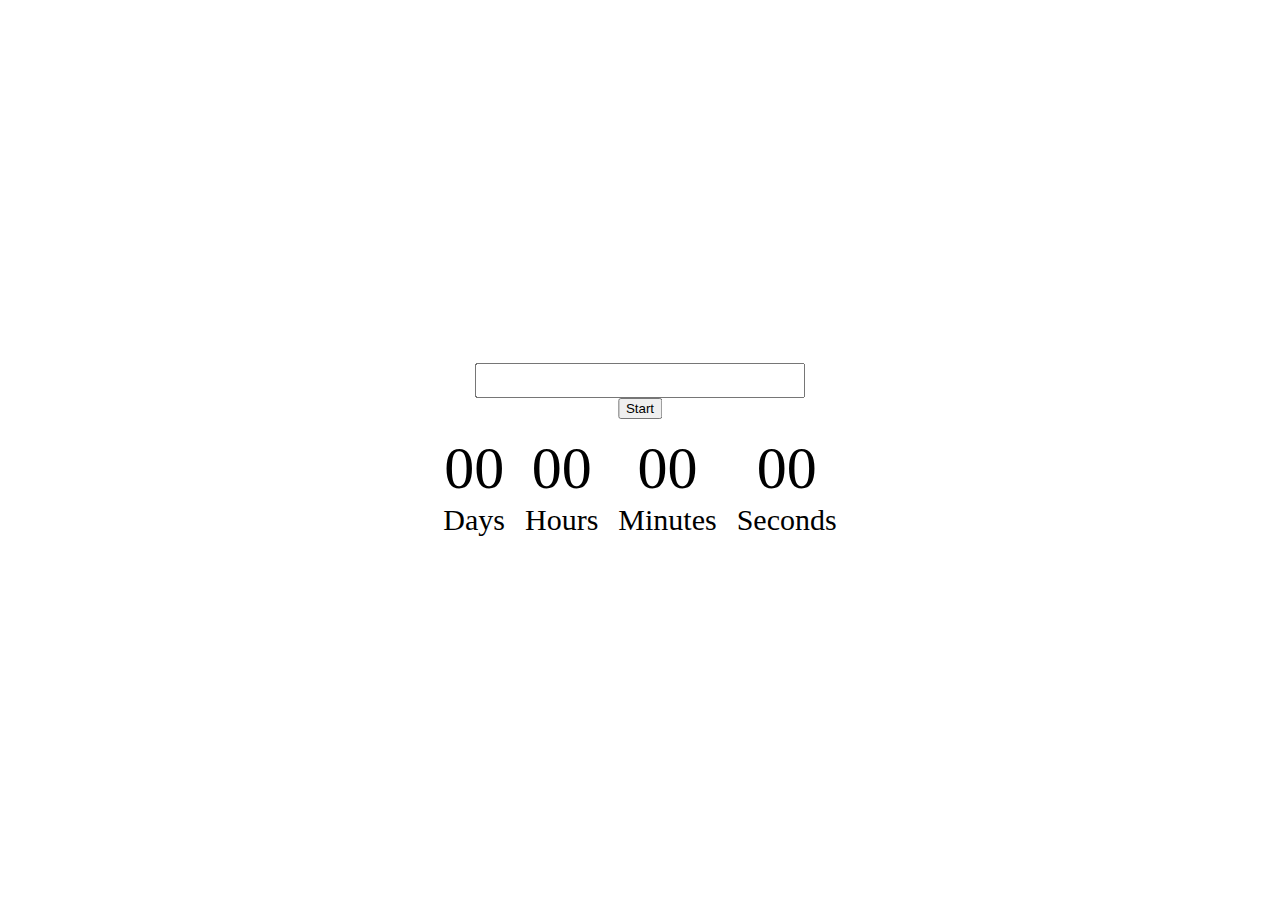
<file: src/1-timer.html>
<!DOCTYPE html>
<html lang="en">
<head>
    <meta charset="UTF-8">
    <meta name="viewport" content="width=device-width, initial-scale=1.0">
    <title>Document</title>
    <link rel="stylesheet" href="./css/styles.css">
</head>
<body>

    <div class="table">
        <input type="text" id="datetime-picker" />
    <button type="button" data-start>Start</button>
    
    <div class="timer">
      <div class="field">
        <span class="value" data-days>00</span>
        <span class="label">Days</span>
      </div>
      <div class="field">
        <span class="value" data-hours>00</span>
        <span class="label">Hours</span>
      </div>
      <div class="field">
        <span class="value" data-minutes>00</span>
        <span class="label">Minutes</span>
      </div>
      <div class="field">
        <span class="value" data-seconds>00</span>
        <span class="label">Seconds</span>
      </div>
    </div>
    
    
    </div>
   
    <script type="module" src="./js/1-timer.js"></script>
</body>
</html>
</file>
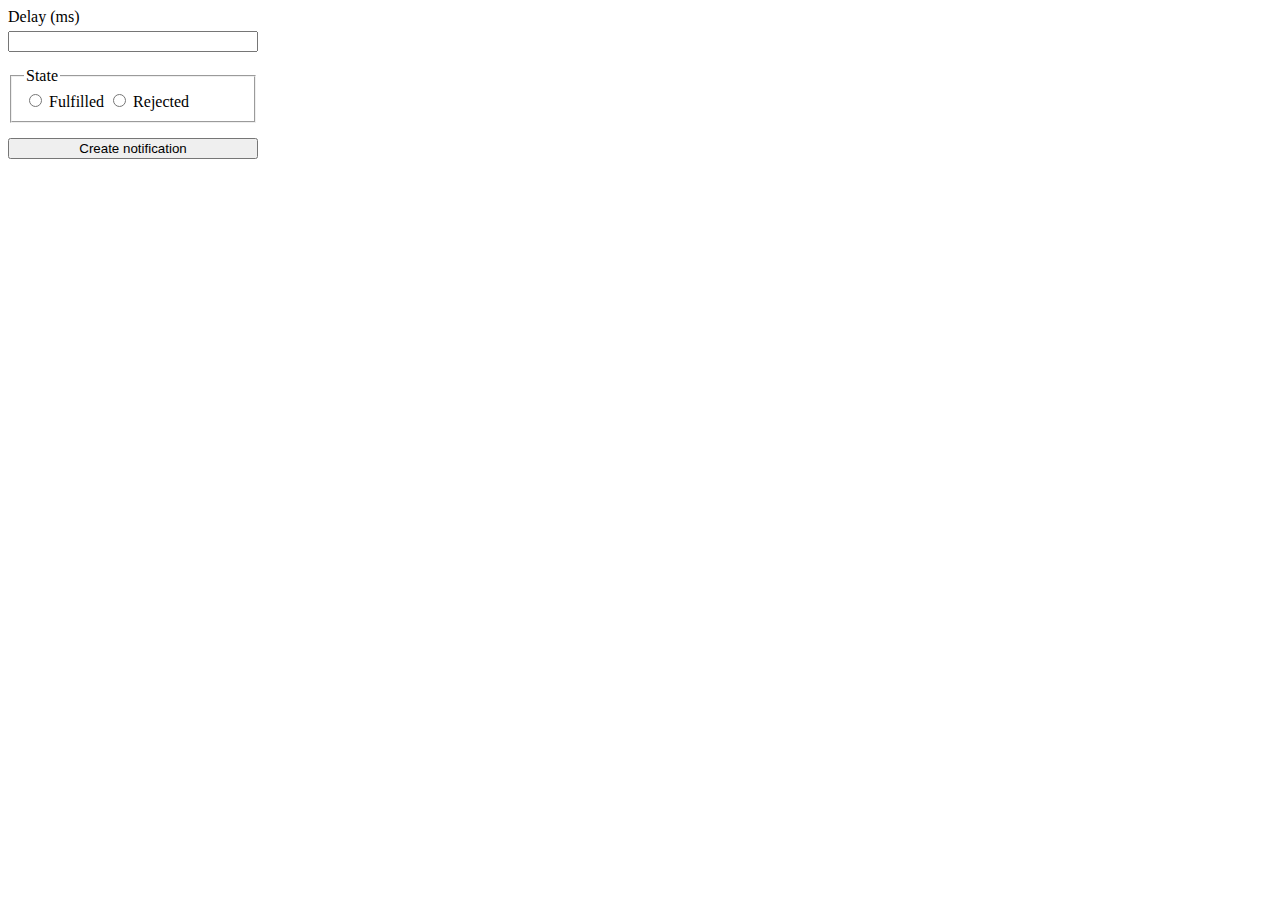
<file: src/2-snackbar.html>
<!DOCTYPE html>
<html lang="en">
<head>
    <meta charset="UTF-8">
    <meta name="viewport" content="width=device-width, initial-scale=1.0">
    <title>Document</title>
    <link rel="stylesheet" href="./css/styles.css">
</head>
<body>
    
    <form class="form">
        <label class="input-delay">
          Delay (ms)
          <input type="number" name="delay" required />
        </label>
      
        <fieldset>
          <legend>State</legend>
          <label>
            <input type="radio" name="state" value="fulfilled" required />
            Fulfilled
          </label>
          <label>
            <input type="radio" name="state" value="rejected" required />
            Rejected
          </label>
        </fieldset>
      
        <button type="submit">Create notification</button>
      </form>
      

    <script type="module" src="./js/2-snackbar.js"></script>
</body>
</html>
</file>
<file: src/css/styles.css>
/**
  |============================
  | include css partials with
  | default @import url()
  |============================
*/
@import url('./reset.css');

@import url('./1-timer.css');

@import url('./2-snackbar.css');
</file>
